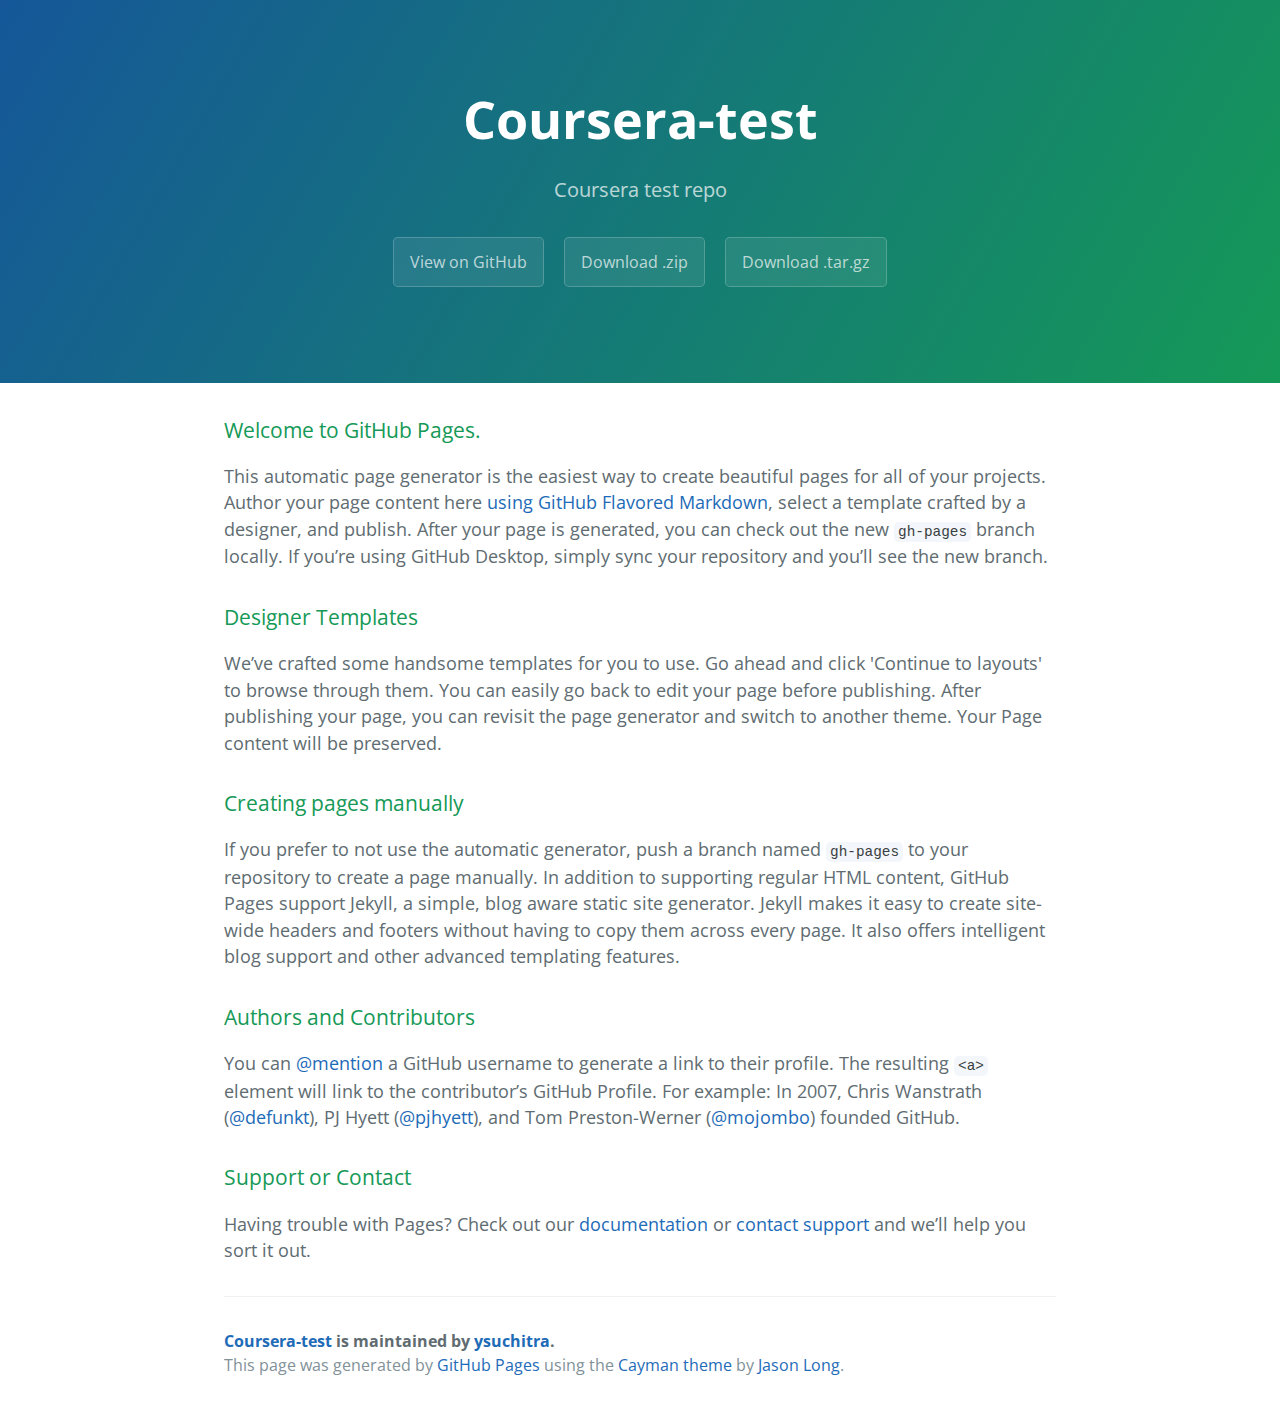
<file: index.html>
<!DOCTYPE html>
<html lang="en-us">
  <head>
    <meta charset="UTF-8">
    <title>Coursera-test by ysuchitra</title>
    <meta name="viewport" content="width=device-width, initial-scale=1">
    <link rel="stylesheet" type="text/css" href="stylesheets/normalize.css" media="screen">
    <link href='https://fonts.googleapis.com/css?family=Open+Sans:400,700' rel='stylesheet' type='text/css'>
    <link rel="stylesheet" type="text/css" href="stylesheets/stylesheet.css" media="screen">
    <link rel="stylesheet" type="text/css" href="stylesheets/github-light.css" media="screen">
  </head>
  <body>
    <section class="page-header">
      <h1 class="project-name">Coursera-test</h1>
      <h2 class="project-tagline">Coursera test repo</h2>
      <a href="https://github.com/ysuchitra/coursera-test" class="btn">View on GitHub</a>
      <a href="https://github.com/ysuchitra/coursera-test/zipball/master" class="btn">Download .zip</a>
      <a href="https://github.com/ysuchitra/coursera-test/tarball/master" class="btn">Download .tar.gz</a>
    </section>

    <section class="main-content">
      <h3>
<a id="welcome-to-github-pages" class="anchor" href="#welcome-to-github-pages" aria-hidden="true"><span aria-hidden="true" class="octicon octicon-link"></span></a>Welcome to GitHub Pages.</h3>

<p>This automatic page generator is the easiest way to create beautiful pages for all of your projects. Author your page content here <a href="https://guides.github.com/features/mastering-markdown/">using GitHub Flavored Markdown</a>, select a template crafted by a designer, and publish. After your page is generated, you can check out the new <code>gh-pages</code> branch locally. If you’re using GitHub Desktop, simply sync your repository and you’ll see the new branch.</p>

<h3>
<a id="designer-templates" class="anchor" href="#designer-templates" aria-hidden="true"><span aria-hidden="true" class="octicon octicon-link"></span></a>Designer Templates</h3>

<p>We’ve crafted some handsome templates for you to use. Go ahead and click 'Continue to layouts' to browse through them. You can easily go back to edit your page before publishing. After publishing your page, you can revisit the page generator and switch to another theme. Your Page content will be preserved.</p>

<h3>
<a id="creating-pages-manually" class="anchor" href="#creating-pages-manually" aria-hidden="true"><span aria-hidden="true" class="octicon octicon-link"></span></a>Creating pages manually</h3>

<p>If you prefer to not use the automatic generator, push a branch named <code>gh-pages</code> to your repository to create a page manually. In addition to supporting regular HTML content, GitHub Pages support Jekyll, a simple, blog aware static site generator. Jekyll makes it easy to create site-wide headers and footers without having to copy them across every page. It also offers intelligent blog support and other advanced templating features.</p>

<h3>
<a id="authors-and-contributors" class="anchor" href="#authors-and-contributors" aria-hidden="true"><span aria-hidden="true" class="octicon octicon-link"></span></a>Authors and Contributors</h3>

<p>You can <a href="https://help.github.com/articles/basic-writing-and-formatting-syntax/#mentioning-users-and-teams" class="user-mention">@mention</a> a GitHub username to generate a link to their profile. The resulting <code>&lt;a&gt;</code> element will link to the contributor’s GitHub Profile. For example: In 2007, Chris Wanstrath (<a href="https://github.com/defunkt" class="user-mention">@defunkt</a>), PJ Hyett (<a href="https://github.com/pjhyett" class="user-mention">@pjhyett</a>), and Tom Preston-Werner (<a href="https://github.com/mojombo" class="user-mention">@mojombo</a>) founded GitHub.</p>

<h3>
<a id="support-or-contact" class="anchor" href="#support-or-contact" aria-hidden="true"><span aria-hidden="true" class="octicon octicon-link"></span></a>Support or Contact</h3>

<p>Having trouble with Pages? Check out our <a href="https://help.github.com/pages">documentation</a> or <a href="https://github.com/contact">contact support</a> and we’ll help you sort it out.</p>

      <footer class="site-footer">
        <span class="site-footer-owner"><a href="https://github.com/ysuchitra/coursera-test">Coursera-test</a> is maintained by <a href="https://github.com/ysuchitra">ysuchitra</a>.</span>

        <span class="site-footer-credits">This page was generated by <a href="https://pages.github.com">GitHub Pages</a> using the <a href="https://github.com/jasonlong/cayman-theme">Cayman theme</a> by <a href="https://twitter.com/jasonlong">Jason Long</a>.</span>
      </footer>

    </section>

  
  </body>
</html>
</file>
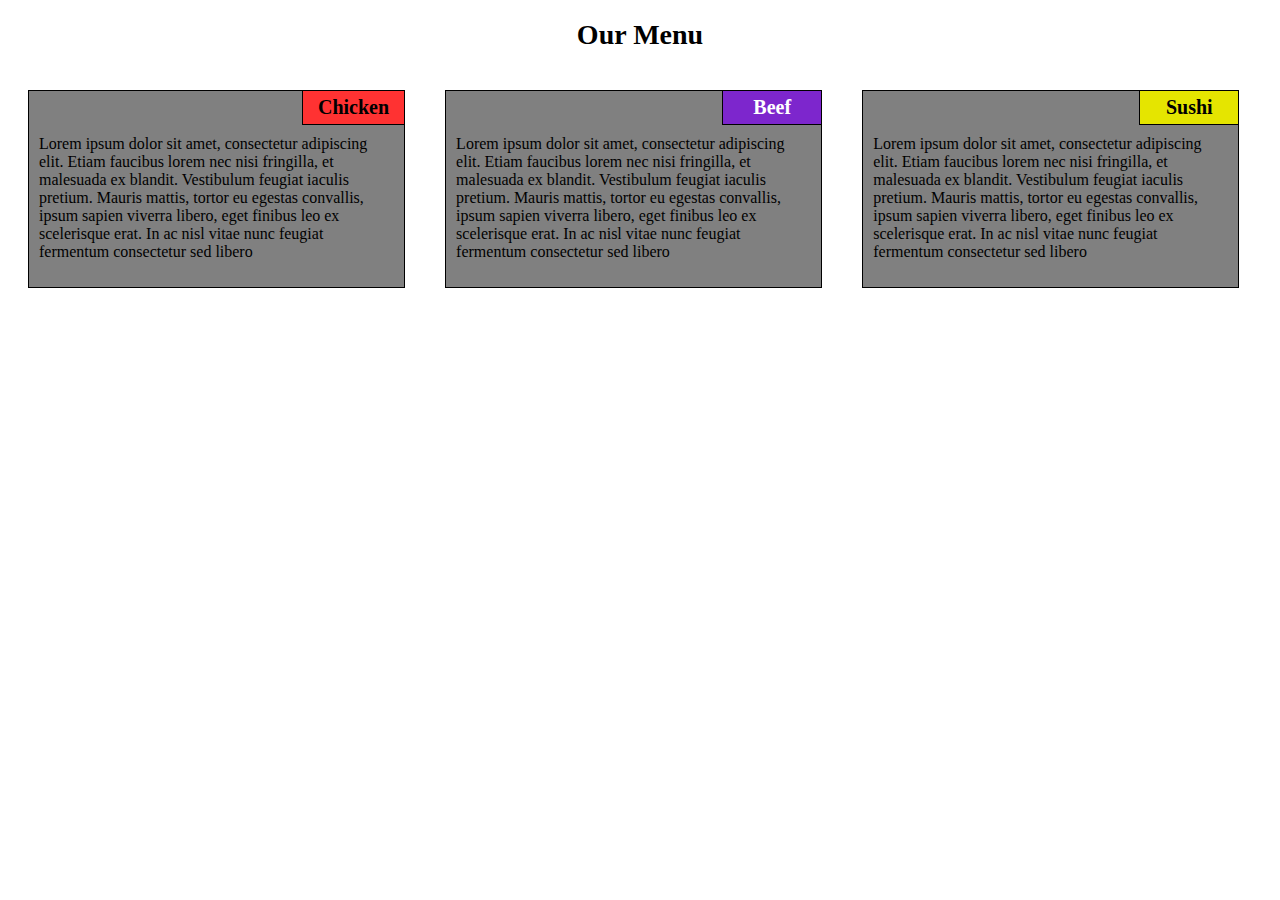
<file: module2-solution/index.html>
<!DOCTYPE html>
<html>
<head>
	<title>Assignment Week 2</title>
	<link rel = "stylesheet" type = "text/css"  href = "css/stylesheet.css" />
</head>
<body>
<h1>Our Menu</h1>
<div id="container">
  <div id="row">
   <div id="col1" class="col-lg-1 col-md-1 col-s-1"><div class="menu-item"><p class="menu-section-title item1">Chicken</p><br/><p class="menu-body">
   	Lorem ipsum dolor sit amet, consectetur adipiscing elit. Etiam faucibus lorem nec nisi fringilla, et malesuada ex blandit. Vestibulum feugiat iaculis pretium. Mauris mattis, tortor eu egestas convallis, ipsum sapien viverra libero, eget finibus leo ex scelerisque erat. In ac nisl vitae nunc feugiat fermentum consectetur sed libero   	
   </p></div></div>
   <div id="col1" class="col-lg-2 col-md-2 col-s-2"><div class="menu-item"><p class="menu-section-title item2">Beef</p><br/><p class="menu-body">
   	Lorem ipsum dolor sit amet, consectetur adipiscing elit. Etiam faucibus lorem nec nisi fringilla, et malesuada ex blandit. Vestibulum feugiat iaculis pretium. Mauris mattis, tortor eu egestas convallis, ipsum sapien viverra libero, eget finibus leo ex scelerisque erat. In ac nisl vitae nunc feugiat fermentum consectetur sed libero   	
   </p></div></div>
   <div id="col1" class="col-lg-3 col-md-3 col-s-3"><div class="menu-item"><p class="menu-section-title item3">Sushi</p><br/><p class="menu-body">
   	Lorem ipsum dolor sit amet, consectetur adipiscing elit. Etiam faucibus lorem nec nisi fringilla, et malesuada ex blandit. Vestibulum feugiat iaculis pretium. Mauris mattis, tortor eu egestas convallis, ipsum sapien viverra libero, eget finibus leo ex scelerisque erat. In ac nisl vitae nunc feugiat fermentum consectetur sed libero   	
   </p></div></div>
  </div>
</div>
</body>
</html>
</file>
<file: stylesheets/stylesheet.css>
* {
  box-sizing: border-box; }

body {
  padding: 0;
  margin: 0;
  font-family: "Open Sans", "Helvetica Neue", Helvetica, Arial, sans-serif;
  font-size: 16px;
  line-height: 1.5;
  color: #606c71; }

a {
  color: #1e6bb8;
  text-decoration: none; }
  a:hover {
    text-decoration: underline; }

.btn {
  display: inline-block;
  margin-bottom: 1rem;
  color: rgba(255, 255, 255, 0.7);
  background-color: rgba(255, 255, 255, 0.08);
  border-color: rgba(255, 255, 255, 0.2);
  border-style: solid;
  border-width: 1px;
  border-radius: 0.3rem;
  transition: color 0.2s, background-color 0.2s, border-color 0.2s; }
  .btn + .btn {
    margin-left: 1rem; }

.btn:hover {
  color: rgba(255, 255, 255, 0.8);
  text-decoration: none;
  background-color: rgba(255, 255, 255, 0.2);
  border-color: rgba(255, 255, 255, 0.3); }

@media screen and (min-width: 64em) {
  .btn {
    padding: 0.75rem 1rem; } }

@media screen and (min-width: 42em) and (max-width: 64em) {
  .btn {
    padding: 0.6rem 0.9rem;
    font-size: 0.9rem; } }

@media screen and (max-width: 42em) {
  .btn {
    display: block;
    width: 100%;
    padding: 0.75rem;
    font-size: 0.9rem; }
    .btn + .btn {
      margin-top: 1rem;
      margin-left: 0; } }

.page-header {
  color: #fff;
  text-align: center;
  background-color: #159957;
  background-image: linear-gradient(120deg, #155799, #159957); }

@media screen and (min-width: 64em) {
  .page-header {
    padding: 5rem 6rem; } }

@media screen and (min-width: 42em) and (max-width: 64em) {
  .page-header {
    padding: 3rem 4rem; } }

@media screen and (max-width: 42em) {
  .page-header {
    padding: 2rem 1rem; } }

.project-name {
  margin-top: 0;
  margin-bottom: 0.1rem; }

@media screen and (min-width: 64em) {
  .project-name {
    font-size: 3.25rem; } }

@media screen and (min-width: 42em) and (max-width: 64em) {
  .project-name {
    font-size: 2.25rem; } }

@media screen and (max-width: 42em) {
  .project-name {
    font-size: 1.75rem; } }

.project-tagline {
  margin-bottom: 2rem;
  font-weight: normal;
  opacity: 0.7; }

@media screen and (min-width: 64em) {
  .project-tagline {
    font-size: 1.25rem; } }

@media screen and (min-width: 42em) and (max-width: 64em) {
  .project-tagline {
    font-size: 1.15rem; } }

@media screen and (max-width: 42em) {
  .project-tagline {
    font-size: 1rem; } }

.main-content :first-child {
  margin-top: 0; }
.main-content img {
  max-width: 100%; }
.main-content h1, .main-content h2, .main-content h3, .main-content h4, .main-content h5, .main-content h6 {
  margin-top: 2rem;
  margin-bottom: 1rem;
  font-weight: normal;
  color: #159957; }
.main-content p {
  margin-bottom: 1em; }
.main-content code {
  padding: 2px 4px;
  font-family: Consolas, "Liberation Mono", Menlo, Courier, monospace;
  font-size: 0.9rem;
  color: #383e41;
  background-color: #f3f6fa;
  border-radius: 0.3rem; }
.main-content pre {
  padding: 0.8rem;
  margin-top: 0;
  margin-bottom: 1rem;
  font: 1rem Consolas, "Liberation Mono", Menlo, Courier, monospace;
  color: #567482;
  word-wrap: normal;
  background-color: #f3f6fa;
  border: solid 1px #dce6f0;
  border-radius: 0.3rem; }
  .main-content pre > code {
    padding: 0;
    margin: 0;
    font-size: 0.9rem;
    color: #567482;
    word-break: normal;
    white-space: pre;
    background: transparent;
    border: 0; }
.main-content .highlight {
  margin-bottom: 1rem; }
  .main-content .highlight pre {
    margin-bottom: 0;
    word-break: normal; }
.main-content .highlight pre, .main-content pre {
  padding: 0.8rem;
  overflow: auto;
  font-size: 0.9rem;
  line-height: 1.45;
  border-radius: 0.3rem; }
.main-content pre code, .main-content pre tt {
  display: inline;
  max-width: initial;
  padding: 0;
  margin: 0;
  overflow: initial;
  line-height: inherit;
  word-wrap: normal;
  background-color: transparent;
  border: 0; }
  .main-content pre code:before, .main-content pre code:after, .main-content pre tt:before, .main-content pre tt:after {
    content: normal; }
.main-content ul, .main-content ol {
  margin-top: 0; }
.main-content blockquote {
  padding: 0 1rem;
  margin-left: 0;
  color: #819198;
  border-left: 0.3rem solid #dce6f0; }
  .main-content blockquote > :first-child {
    margin-top: 0; }
  .main-content blockquote > :last-child {
    margin-bottom: 0; }
.main-content table {
  display: block;
  width: 100%;
  overflow: auto;
  word-break: normal;
  word-break: keep-all; }
  .main-content table th {
    font-weight: bold; }
  .main-content table th, .main-content table td {
    padding: 0.5rem 1rem;
    border: 1px solid #e9ebec; }
.main-content dl {
  padding: 0; }
  .main-content dl dt {
    padding: 0;
    margin-top: 1rem;
    font-size: 1rem;
    font-weight: bold; }
  .main-content dl dd {
    padding: 0;
    margin-bottom: 1rem; }
.main-content hr {
  height: 2px;
  padding: 0;
  margin: 1rem 0;
  background-color: #eff0f1;
  border: 0; }

@media screen and (min-width: 64em) {
  .main-content {
    max-width: 64rem;
    padding: 2rem 6rem;
    margin: 0 auto;
    font-size: 1.1rem; } }

@media screen and (min-width: 42em) and (max-width: 64em) {
  .main-content {
    padding: 2rem 4rem;
    font-size: 1.1rem; } }

@media screen and (max-width: 42em) {
  .main-content {
    padding: 2rem 1rem;
    font-size: 1rem; } }

.site-footer {
  padding-top: 2rem;
  margin-top: 2rem;
  border-top: solid 1px #eff0f1; }

.site-footer-owner {
  display: block;
  font-weight: bold; }

.site-footer-credits {
  color: #819198; }

@media screen and (min-width: 64em) {
  .site-footer {
    font-size: 1rem; } }

@media screen and (min-width: 42em) and (max-width: 64em) {
  .site-footer {
    font-size: 1rem; } }

@media screen and (max-width: 42em) {
  .site-footer {
    font-size: 0.9rem; } }
</file>
<file: stylesheets/github-light.css>
/*
The MIT License (MIT)

Copyright (c) 2015 GitHub, Inc.

Permission is hereby granted, free of charge, to any person obtaining a copy
of this software and associated documentation files (the "Software"), to deal
in the Software without restriction, including without limitation the rights
to use, copy, modify, merge, publish, distribute, sublicense, and/or sell
copies of the Software, and to permit persons to whom the Software is
furnished to do so, subject to the following conditions:

The above copyright notice and this permission notice shall be included in all
copies or substantial portions of the Software.

THE SOFTWARE IS PROVIDED "AS IS", WITHOUT WARRANTY OF ANY KIND, EXPRESS OR
IMPLIED, INCLUDING BUT NOT LIMITED TO THE WARRANTIES OF MERCHANTABILITY,
FITNESS FOR A PARTICULAR PURPOSE AND NONINFRINGEMENT. IN NO EVENT SHALL THE
AUTHORS OR COPYRIGHT HOLDERS BE LIABLE FOR ANY CLAIM, DAMAGES OR OTHER
LIABILITY, WHETHER IN AN ACTION OF CONTRACT, TORT OR OTHERWISE, ARISING FROM,
OUT OF OR IN CONNECTION WITH THE SOFTWARE OR THE USE OR OTHER DEALINGS IN THE
SOFTWARE.

*/

.pl-c /* comment */ {
  color: #969896;
}

.pl-c1      /* constant, markup.raw, meta.diff.header, meta.module-reference, meta.property-name, support, support.constant, support.variable, variable.other.constant */,
.pl-s .pl-v /* string variable */ {
  color: #0086b3;
}

.pl-e  /* entity */,
.pl-en /* entity.name */ {
  color: #795da3;
}

.pl-s .pl-s1 /* string source */,
.pl-smi      /* storage.modifier.import, storage.modifier.package, storage.type.java, variable.other, variable.parameter.function */ {
  color: #333;
}

.pl-ent /* entity.name.tag */ {
  color: #63a35c;
}

.pl-k /* keyword, storage, storage.type */ {
  color: #a71d5d;
}

.pl-pds              /* punctuation.definition.string, string.regexp.character-class */,
.pl-s                /* string */,
.pl-s .pl-pse .pl-s1 /* string punctuation.section.embedded source */,
.pl-sr               /* string.regexp */,
.pl-sr .pl-cce       /* string.regexp constant.character.escape */,
.pl-sr .pl-sra       /* string.regexp string.regexp.arbitrary-repitition */,
.pl-sr .pl-sre       /* string.regexp source.ruby.embedded */ {
  color: #183691;
}

.pl-v /* variable */ {
  color: #ed6a43;
}

.pl-id /* invalid.deprecated */ {
  color: #b52a1d;
}

.pl-ii /* invalid.illegal */ {
  background-color: #b52a1d;
  color: #f8f8f8;
}

.pl-sr .pl-cce /* string.regexp constant.character.escape */ {
  color: #63a35c;
  font-weight: bold;
}

.pl-ml /* markup.list */ {
  color: #693a17;
}

.pl-mh        /* markup.heading */,
.pl-mh .pl-en /* markup.heading entity.name */,
.pl-ms        /* meta.separator */ {
  color: #1d3e81;
  font-weight: bold;
}

.pl-mq /* markup.quote */ {
  color: #008080;
}

.pl-mi /* markup.italic */ {
  color: #333;
  font-style: italic;
}

.pl-mb /* markup.bold */ {
  color: #333;
  font-weight: bold;
}

.pl-md /* markup.deleted, meta.diff.header.from-file */ {
  background-color: #ffecec;
  color: #bd2c00;
}

.pl-mi1 /* markup.inserted, meta.diff.header.to-file */ {
  background-color: #eaffea;
  color: #55a532;
}

.pl-mdr /* meta.diff.range */ {
  color: #795da3;
  font-weight: bold;
}

.pl-mo /* meta.output */ {
  color: #1d3e81;
}
</file>
<file: module2-solution/css/stylesheet.css>
*{
  box-sizing: border-box;
  font-family: "Times New Roman", Times, serif;
}

h1 {
  text-align: center;
  font-size: 1.75em;

}

.menu-item{
  position: relative;
  min-height: 150px;
  margin: 20px;
  border: 1px solid black;
  background-color: gray;

}

.menu-section-title{
  position: absolute;
  right:-1px;
  top: -21px;
  padding: 5px 15px 5px 15px;
  border: 1px solid black;
  font-size: 1.25em;
  font-weight: 550;
  min-width: 100px;
  text-align: center;
}

.item1{
  background-color: #ff3232;
}

.item2{
  background-color: #7D26CD;
  color: white;
}

.item3{
  background-color: #e5e500;
}

.menu-body{
 padding:10px;
}

.row{
  width: 100%;

}

/***Desktop version**/
@media (min-width: 992px){
  .col-lg-1, .col-lg-2, .col-lg-3{
    float: left;
    width: 33%;
  }
}

/***Tablet version***/
@media (min-width: 768px) and (max-width: 991px){
  .col-md-1, .col-md-2, .col-md-3{
    float: left; 
  }

  .col-md-1, .col-md-2{
    width: 50%;
  }

  .col-md-3{
    width: 100%;
  }
}

/***Mobile version***/
@media (max-width: 767px){
  .col-s-1, .col-s-2, .col-s-3{
    float: left;
    width: 100%;

  }
}
</file>
